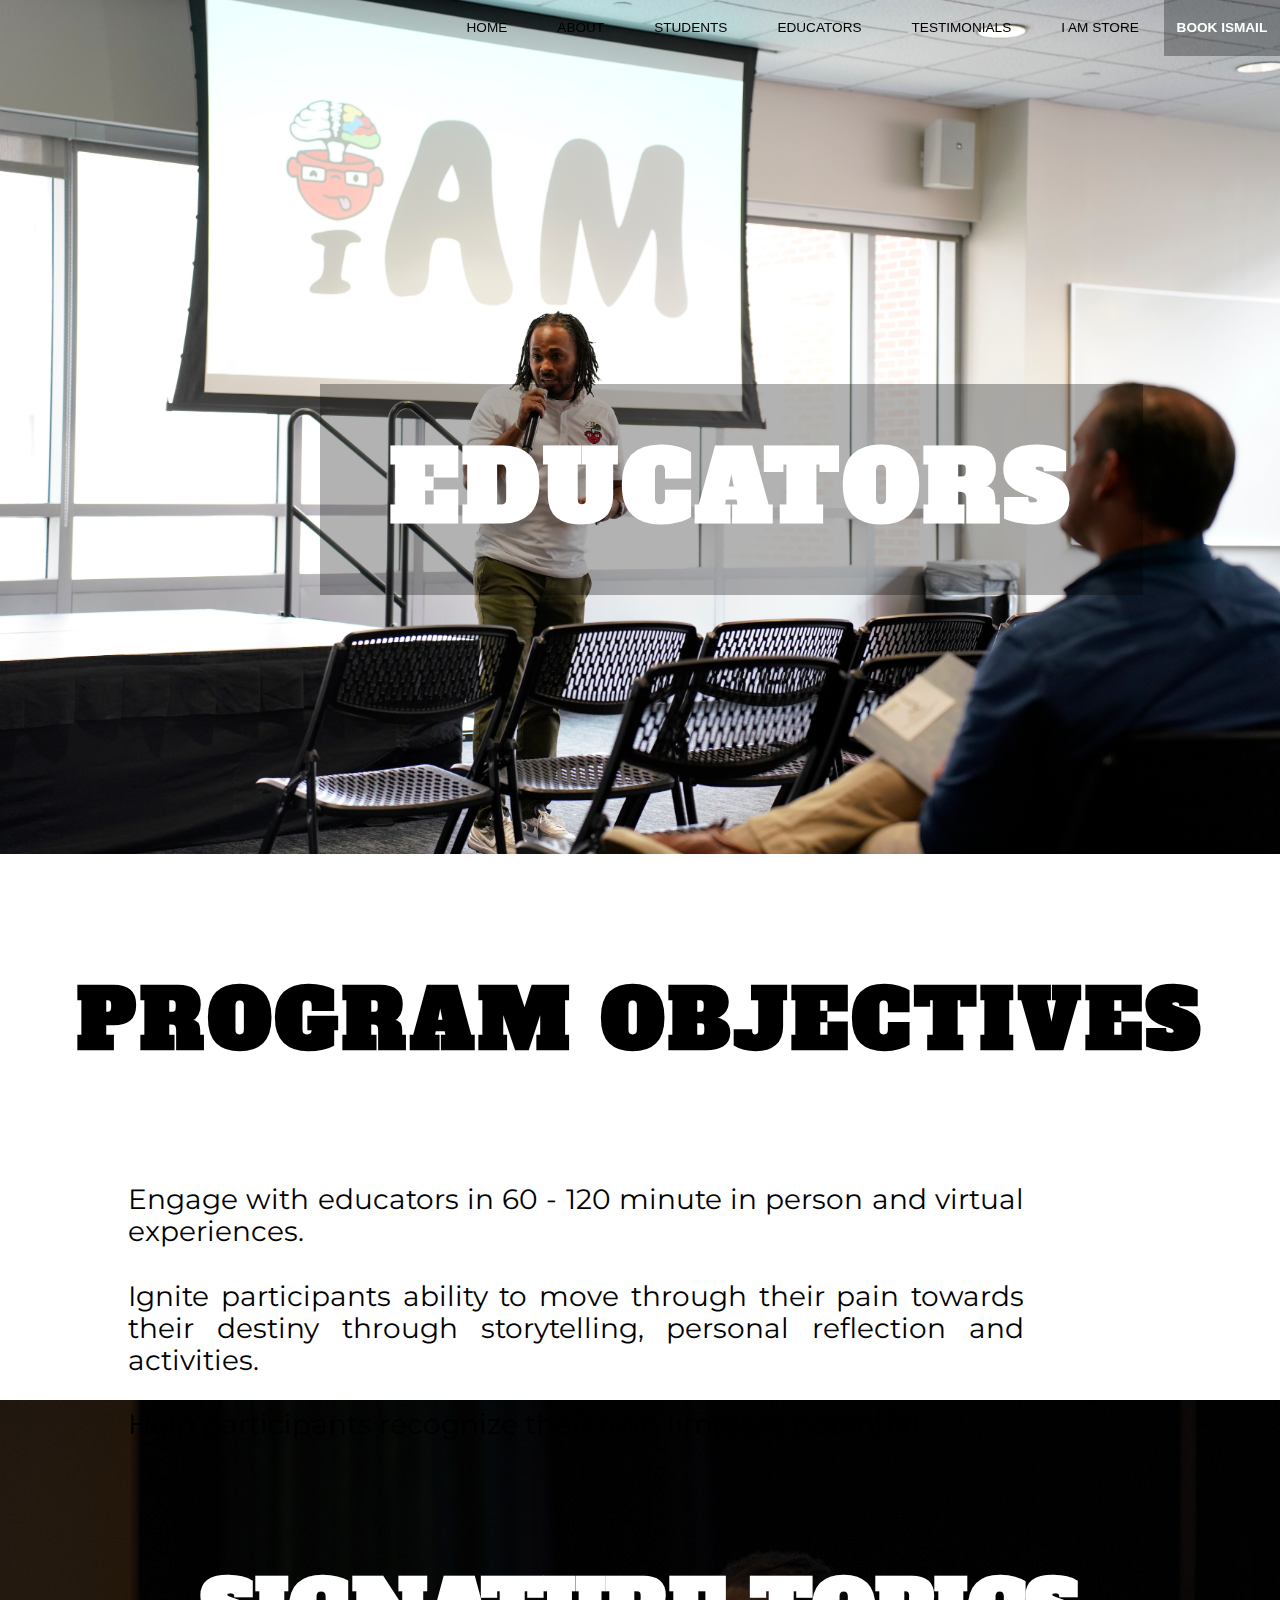
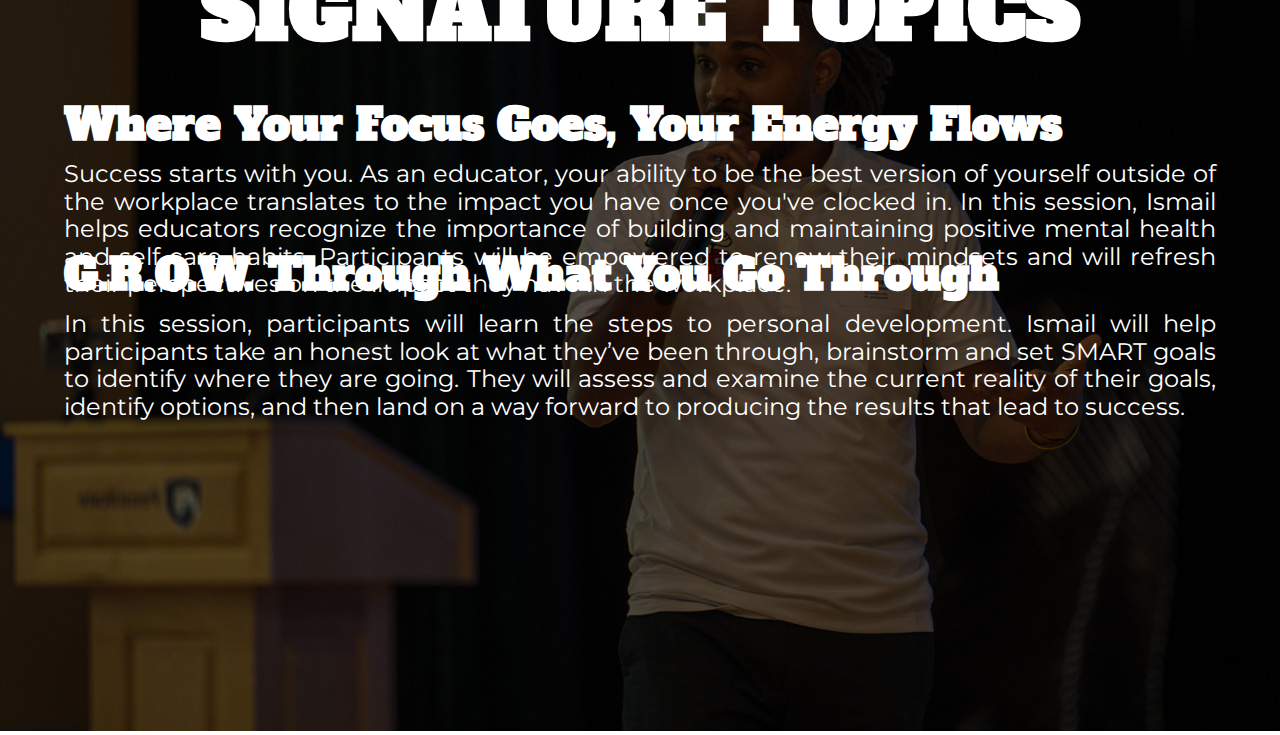
<file: educators.html>
<!DOCTYPE html>
<html lang="en">
	<head>
  	<meta charset="utf-8">
  	<meta name="description" content="Your description goes here">
  	<meta name="keywords" content="one, two, three">
		<meta name="viewport" content="width=device-width, initial-scale=1">
		
		<title>Ismail Amir</title>

		<!-- external CSS link -->
		<link rel="stylesheet" href="css/normalize.css">
		<link rel="stylesheet" href="css/main.css">
		<link rel="preconnect" href="https://fonts.gstatic.com" crossorigin>
		<link href="https://fonts.googleapis.com/css2?family=Alfa+Slab+One&display=swap" rel="stylesheet">
		<link rel="preconnect" href="https://fonts.googleapis.com">
		<link rel="preconnect" href="https://fonts.gstatic.com" crossorigin>
		<link href="https://fonts.googleapis.com/css2?family=Montserrat:ital,wght@0,100;0,200;0,300;1,100&display=swap" rel="stylesheet">
	</head>
	<body>
		<section id="header">
			<section class="sectionNav">
				<nav class="websiteNav">
					<a class="blackNav" href="index.html">HOME</a>
					<a class="blackNav" href="about.html">ABOUT</a>
					<a class="blackNav" href="students.html">STUDENTS</a>
					<a class="blackNav" href="educators.html">EDUCATORS</a>
					<a class="blackNav" href="testimonials.html">TESTIMONIALS</a>
					<a class="blackNav" href="https://iam-bedifferent.com/">I AM STORE</a>
					<a class="bookLink" href="book.html">BOOK ISMAIL</a>
				</nav>
			</section>
			<h1 class="studentHeader">EDUCATORS</h1>
			<img class="amirSpeaking" src="images/pic02.JPG" alt="amireducator"/>
		<section>
			<h2 class="studentProgram">PROGRAM OBJECTIVES</h2>
			<ul class="programObjectives">
				<li>Engage with educators in  60 - 120 minute in person and virtual experiences.
				</li>
				<br>
				<li>Ignite participants ability to move through their pain towards their destiny through storytelling, personal reflection and activities.
				</li>
				<br>
				<li>Help participants recognize their own limitless potential.</li>
			</ul>
		</section>
		<section class="topicsOne">
			<img class="readingClass" src="images/meet amir banner-1.jpg" alt="amirspeakingphoto"/>
				<h2 class="topicsHeader educatorsTopics">SIGNATURE TOPICS</h2>
						<h3 class="subheading firstSub educatorsSub">Where Your Focus Goes, Your Energy Flows</h3>
						<p class="paragraph paraOne educatorsParaOne">Success starts with you. As an educator, your ability to be the best version of yourself outside of the workplace translates to the impact you have once you've clocked in. In this session, Ismail helps educators recognize the importance of building and maintaining positive mental health and self-care habits. Participants will be empowered to renew their mindsets and will refresh their perspectives on the impact they have in the workplace. </p>
						<h3 class="subheading secondSub educatorsSecondSub">G.R.O.W. Through What You Go Through</h3>
						<p class="paragraph paraTwo educatorsParaTwo">In this session, participants will learn the steps to personal development. Ismail will help participants take an honest look at what they’ve been through, brainstorm and set SMART goals to identify where they are going. They will assess and examine the current reality of their goals, identify options, and then land on a way forward to producing the results that lead to success. </p>
		</section>
		<section>
			<video>

			</video>
		</section>
		<!-- <footer></footer> -->
		<script type="text/javascript" src="js/main.js"></script>
	</body>
</html>
</file>
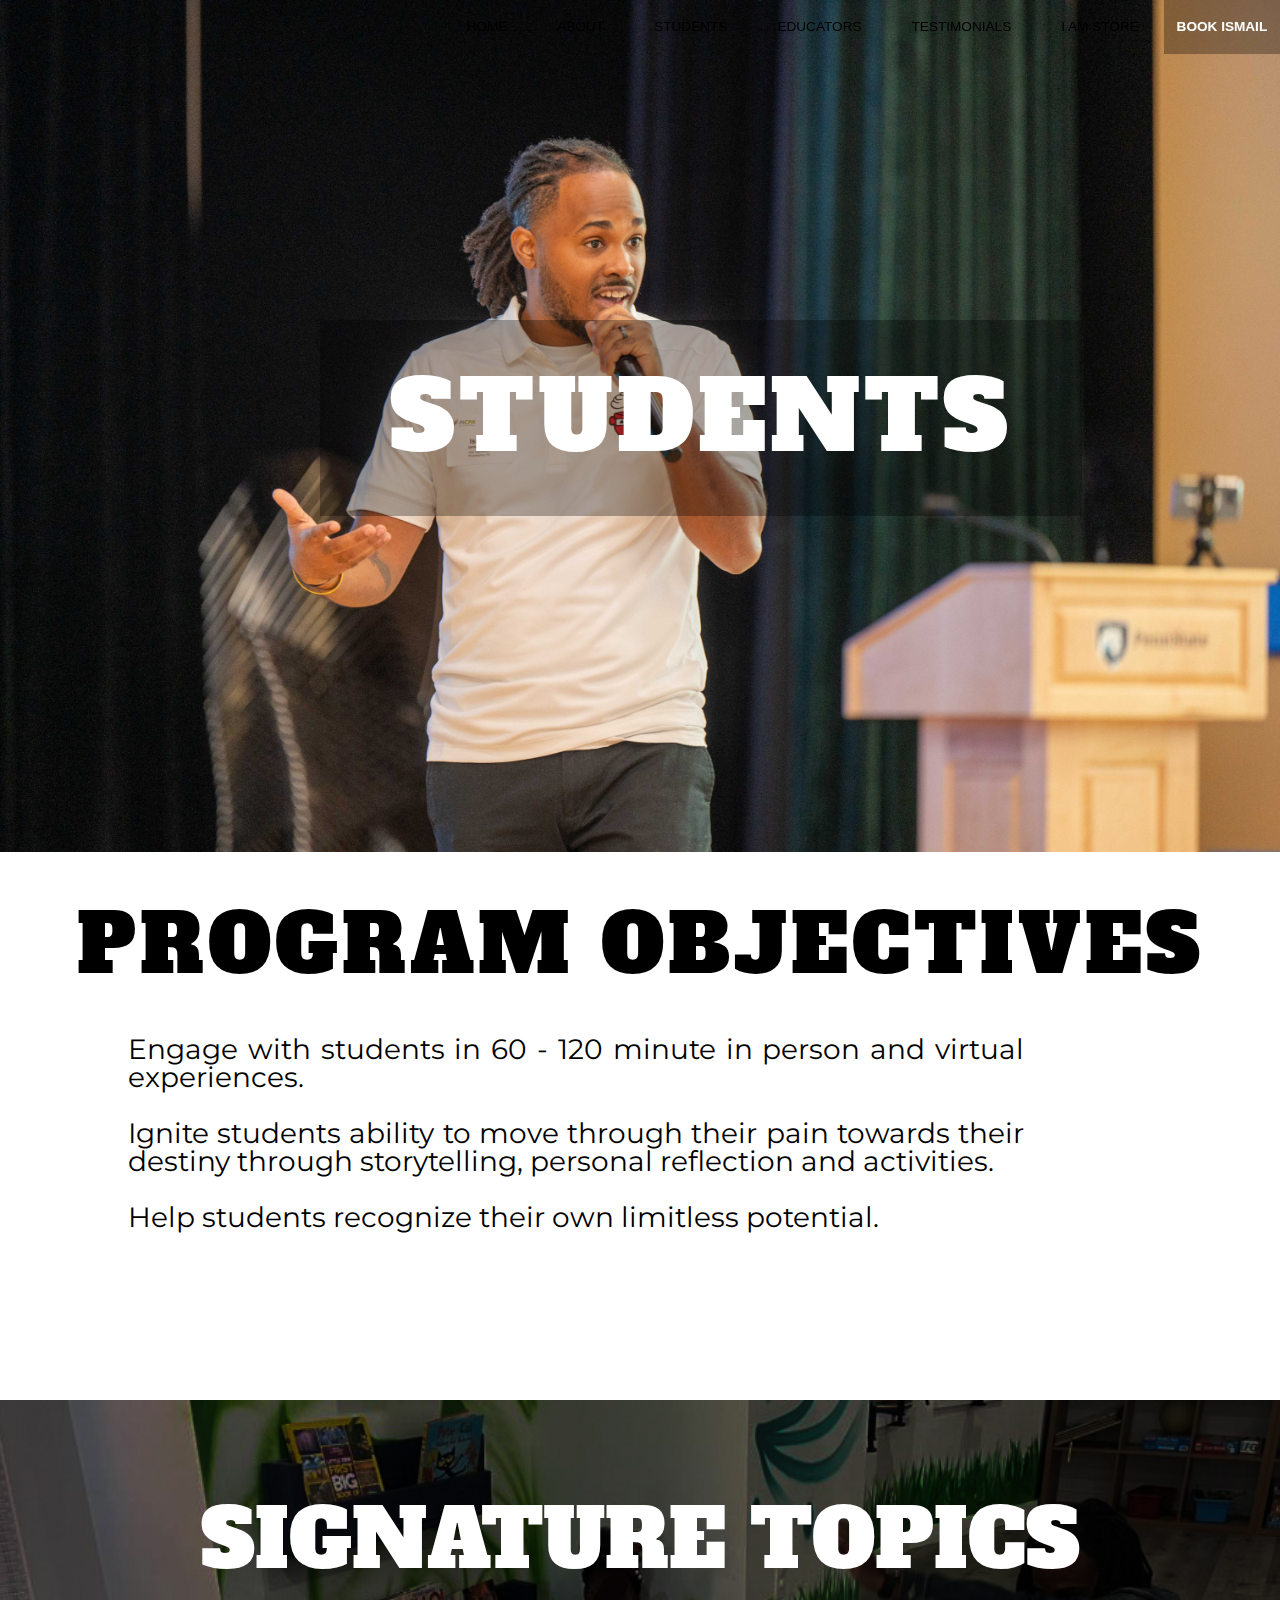
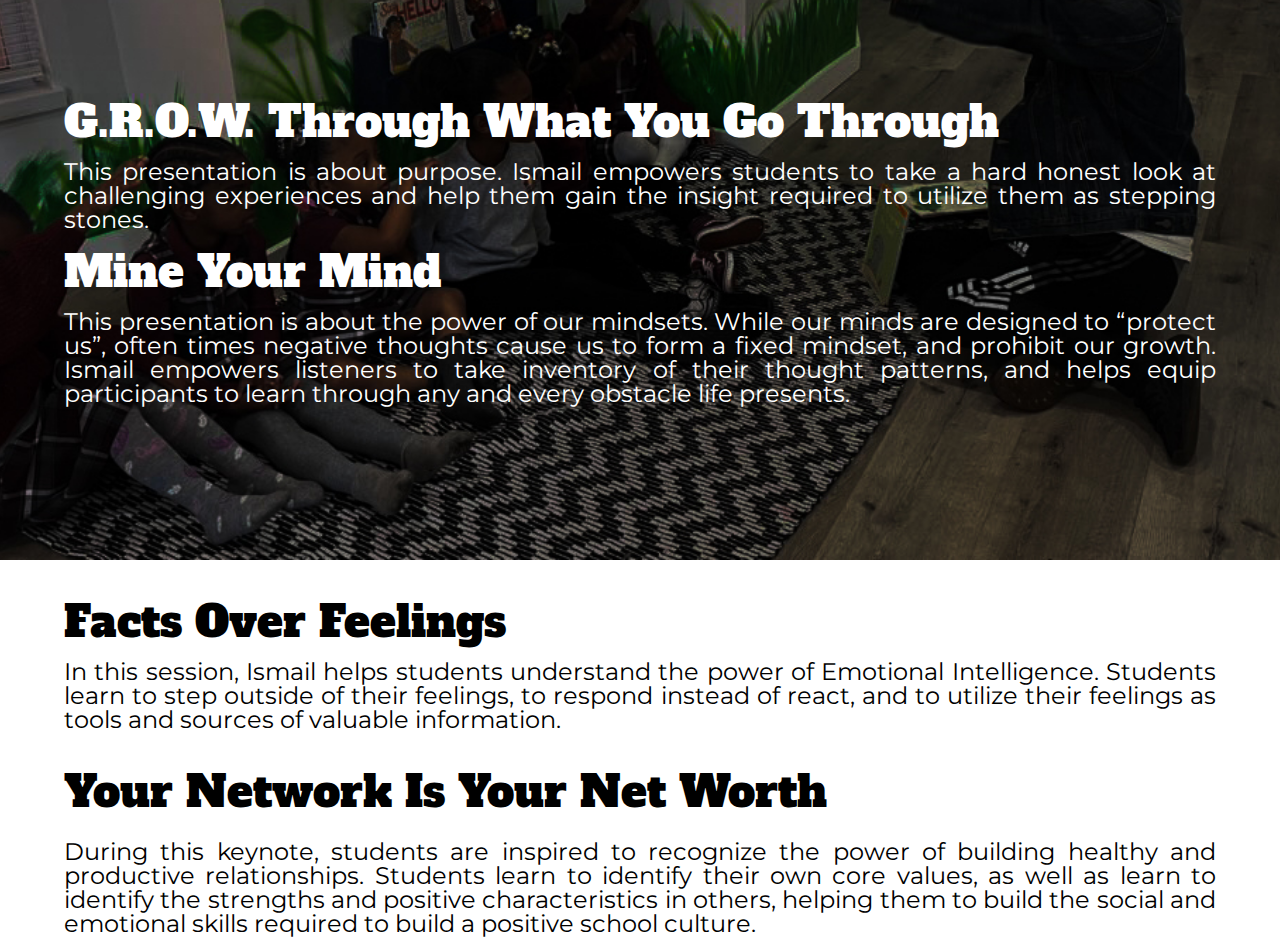
<file: students.html>
<!DOCTYPE html>
<html lang="en">
	<head>
  	<meta charset="utf-8">
  	<meta name="description" content="Your description goes here">
  	<meta name="keywords" content="one, two, three">
		<meta name="viewport" content="width=device-width, initial-scale=1">
		
		<title>Ismail Amir</title>

		<!-- external CSS link -->
		<link rel="stylesheet" href="css/normalize.css">
		<link rel="stylesheet" href="css/main.css">
		<link rel="stylesheet" href="css/reset.css">
		<link rel="preconnect" href="https://fonts.gstatic.com" crossorigin>
		<link href="https://fonts.googleapis.com/css2?family=Alfa+Slab+One&display=swap" rel="stylesheet">
		<link rel="preconnect" href="https://fonts.googleapis.com">
		<link rel="preconnect" href="https://fonts.gstatic.com" crossorigin>
		<link href="https://fonts.googleapis.com/css2?family=Montserrat:ital,wght@0,100;0,200;0,300;1,100&display=swap" rel="stylesheet">
	</head>
	<body>
		<section id="header">
			<section class="sectionNav">
				<nav class="websiteNav">
					<a class="blackNav" href="index.html">HOME</a>
					<a class="blackNav" href="about.html">ABOUT</a>
					<a class="blackNav" href="students.html">STUDENTS</a>
					<a class="blackNav" href="educators.html">EDUCATORS</a>
					<a class="blackNav" href="testimonials.html">TESTIMONIALS</a>
					<a class="blackNav" href="https://iam-bedifferent.com/">I AM STORE</a>
					<a class="bookLink" href="book.html">BOOK ISMAIL</a>
				</nav>
			</section>
			<section>
				<h1 class="studentHeader">STUDENTS</h1>
				<img class="amirSpeaking" src="images/talking photo-2.jpg" alt="amirspeaking"/>
			</section>	
		</section>
		
		<section>
			<h2 class="studentProgram">PROGRAM OBJECTIVES</h2>
			<ul class="programObjectives">
				<li>Engage with students in  60 - 120 minute in person and virtual experiences.</li>
				<br>
				<li>Ignite students ability to move through their pain towards their destiny through storytelling, personal reflection and activities.</li>
				<br>
				<li>Help students recognize their own limitless potential.</li>
			</ul>
		</section>	
		<section class="topicsOne">
			<!-- <img class="readingClass" src="images/reading to class-2.JPG" alt="amirreading"/> -->
			<h2 class="topicsHeader">SIGNATURE TOPICS</h2>
				<h3 class="subheading firstSub">G.R.O.W. Through What You Go Through </h3>
				<p class="paragraph paraOne">This presentation is about purpose. Ismail empowers students to take a hard honest look at challenging experiences and help them gain the insight required to utilize them as stepping stones. </p>
				<h3 class="subheading secondSub">Mine Your Mind </h3>
				<p class="paragraph paraTwo">This presentation is about the power of our mindsets. While our minds are designed to “protect us”, often times negative thoughts cause us to form a fixed mindset, and prohibit our growth. Ismail empowers listeners to take inventory of their thought patterns, and helps equip participants to learn through any and every obstacle life presents.</p>
			<h3 class="subheading thirdSub">Facts Over Feelings</h3>
			<p class="paragraph paraThree">In this session, Ismail helps students understand the power of Emotional Intelligence. Students learn to step outside of their feelings, to respond instead of react, and to utilize their feelings as tools and sources of valuable information.</p>
			<h3 class="subheading fourthSub">Your Network Is Your Net Worth</h3>
			<p class="paragraph paraFour">During this keynote, students are inspired to recognize the power of building healthy and productive relationships. Students learn to identify their own core values, as well as learn to identify the strengths and positive characteristics in others, helping them to build the social and emotional skills required to build a positive school culture.</p>
		</section>
		
		<!-- <section>
			<video></video>
		</section> -->
		
				

		</section>
		<!-- <footer></footer> -->
		<script type="text/javascript" src="js/main.js"></script>
	</body>
</html>
</file>
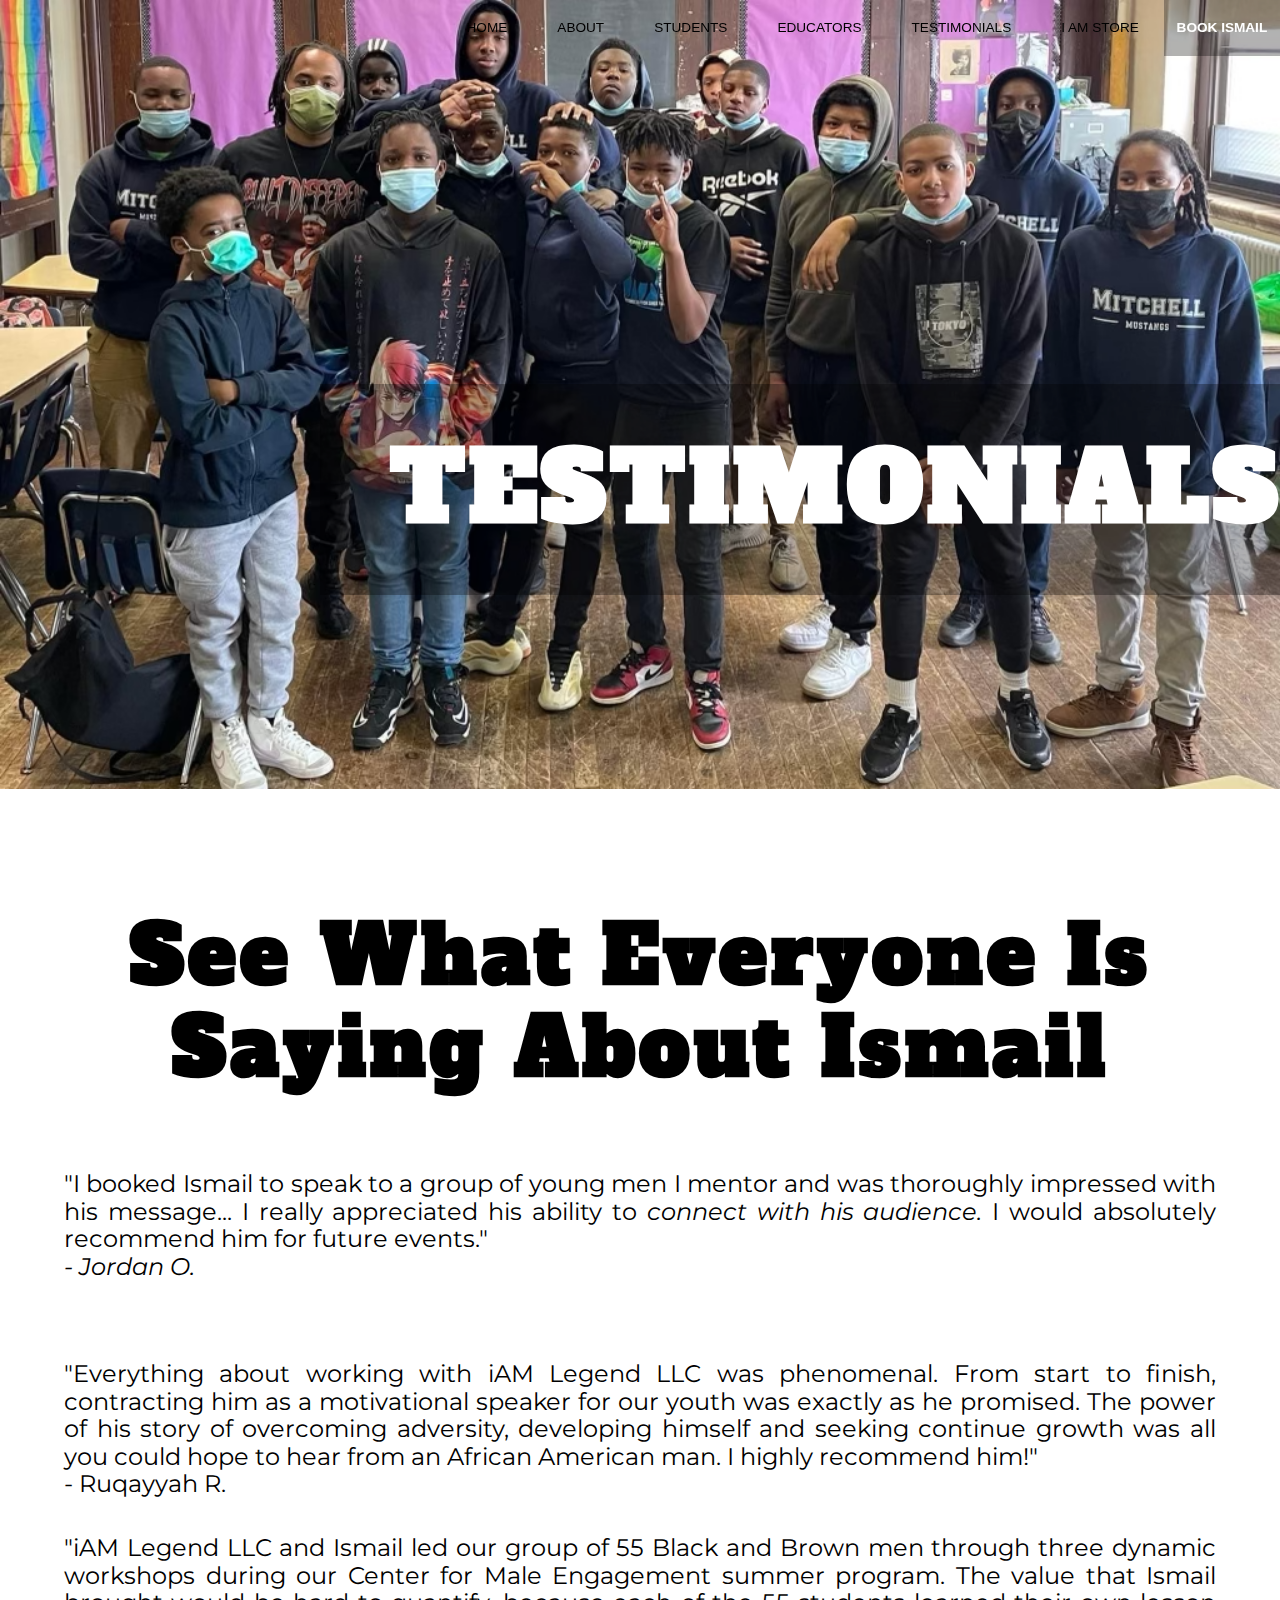
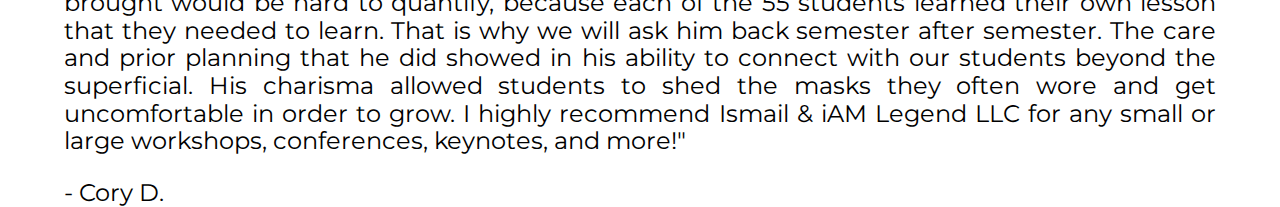
<file: testimonials.html>
<!DOCTYPE html>
<html lang="en">
	<head>
  	<meta charset="utf-8">
  	<meta name="description" content="Your description goes here">
  	<meta name="keywords" content="one, two, three">
		<meta name="viewport" content="width=device-width, initial-scale=1">
		
		<title>Ismail Amir</title>

		<!-- external CSS link -->
		<link rel="stylesheet" href="css/normalize.css">
		<link rel="stylesheet" href="css/main.css">
		<link rel="preconnect" href="https://fonts.gstatic.com" crossorigin>
		<link href="https://fonts.googleapis.com/css2?family=Alfa+Slab+One&display=swap" rel="stylesheet">
		<link rel="preconnect" href="https://fonts.googleapis.com">
		<link rel="preconnect" href="https://fonts.gstatic.com" crossorigin>
		<link href="https://fonts.googleapis.com/css2?family=Montserrat:ital,wght@0,100;0,200;0,300;1,100&display=swap" rel="stylesheet">
	</head>
	<body>
		<section id="header">
			<section class="sectionNav">
				<nav class="websiteNav">
					<a class="blackNav" href="index.html">HOME</a>
					<a class="blackNav" href="about.html">ABOUT</a>
					<a class="blackNav" href="students.html">STUDENTS</a>
					<a class="blackNav" href="educators.html">EDUCATORS</a>
					<a class="blackNav" href="testimonials.html">TESTIMONIALS</a>
					<a class="blackNav" href="https://iam-bedifferent.com/">I AM STORE</a>
					<a class="bookLink" href="book.html">BOOK ISMAIL</a>
				</nav>
			</section>
		</section>
			<h1 class="studentHeader testimonialsHeader">TESTIMONIALS</h1>
			<img class="amirSpeaking" src="images/amirwithstudents.png" alt="testimonialsbanner"/>
			<h2 class="studentProgram">See What Everyone Is Saying About Ismail</h2>
		<section>
			<p class="paragraph paraTestOne">"I booked Ismail to speak to a group of young men I mentor and was thoroughly impressed with his message... I really appreciated his ability to <em>connect with his audience.</em> I would absolutely recommend him for future events."
			<br>
			<em>- Jordan O.</em>
			</p>
		</section>
		<section>
			<p class="paragraph paraTestTwo"> "Everything about working with iAM Legend LLC was phenomenal. From start to finish, contracting him as a motivational speaker for our youth was exactly as he promised. The power of his story of overcoming adversity, developing himself and seeking continue growth was all you could hope to hear from an African American man. I highly recommend him!"
			<br>
			- Ruqayyah R.
			</p>
		</section>
		<section class="paragraph paraTestThree">
			<p>"iAM Legend LLC and Ismail led our group of 55 Black and Brown men through three dynamic workshops during our Center for Male Engagement summer program. The value that Ismail brought would be hard to quantify, because each of the 55 students learned their own lesson that they needed to learn. That is why we will ask him back semester after semester. The care and prior planning that he did showed in his ability to connect with our students beyond the superficial. His charisma allowed students to shed the masks they often wore and get uncomfortable in order to grow. I highly recommend Ismail & iAM Legend LLC for any small or large workshops, conferences, keynotes, and more!"</p>
			<span>- Cory D.</span>
		</section>
		<script type="text/javascript" src="js/main.js"></script>
		<!-- <footer></footer> -->
	</body>
</html>
</file>
<file: css/main.css>
/* Box Model Hack */
* {
  box-sizing: border-box;
}

/* Clear fix hack */
.clearfix:after {
     content: ".";
     display: block;
     clear: both;
     visibility: hidden;
     line-height: 0;
     height: 0;
}

.clear {
	clear: both;
}

/******************************************
/* BASE STYLES
/*******************************************/


.headerImage{
  position: relative;
  height: 750px;
  width: 100%;
  top: 0;
  left: 0;
  z-index: 1;
}

.sectionNav {
 position: fixed;
 transition: background-color 0.4s ease-in-out;
 height: 55px;
 z-index: 18;

}
.sectionNav.scrolled {
  background-color: white; 
  opacity: 0.98;
}

.websiteNav {
  display: flex;
  width: 100vw;

  left: 50vw;
  flex-direction: row;
  justify-content: flex-end;
  list-style: none;
  z-index: 14;

  top: 25px;
  transition: all 0.3s ease-in-out;
}

.websiteNav .blackNav { 
  color: black;
  text-decoration: none;
  font-family: 'BenchNine', sans-serif;
  font-size: .85rem;
  font-weight: light;
  padding: 0 25px;
  margin-top: 20px;

  transition: color
}

.sectionNav.scrolled .blackNav { 
   color: black;
}

.hamburger {
  display:none;
}

.backVideo {
  position: absolute;
  top: 0;
  

}

.backVideo{
  width: 100%;
  height: auto;
}

.bookLink {
  background-color: rgba(0, 0, 0, .30);
  color: white;
  font-weight: bold;
  padding: 20px 1vw;
  margin-bottom: 25px;
  font-family: 'BenchNine', sans-serif;
  text-decoration: none;
  font-size: .85rem;
 
}

.bookLink.scrolled { 
  background-color: black;
}
.bannerTitle {
  font-family: 'Alfa Slab One', cursive; 
  font-size: 5rem;
  position: absolute;
  color: white;
  top: 100px;
  left: 15vw;
  z-index: 2;
  width: 70%;
  text-align: center;
  display: flex;
  justify-content: center;
  
  
}


.bannerTitle.gymAmir{ 
font-size: 7rem;
top: 250px;
background-color: rgba(0, 0, 0, 0.30);
padding: 50px 40px 50px 40px;
letter-spacing: .25rem;
}
.bannerTitle h1 {
  background-color: rgba(0, 0, 0, 0.30);
  padding: 2.5rem 2.5rem 7rem 2.5rem;
  letter-spacing: .25rem;
}

.bannerTitle.meetAmir {
  position: absolute;
  top: 27px;
  left: 2vw;
  width: 30%;
  font-size: 8rem;
  display: flex;
  justify-content: center;
  background-color: rgba(0, 0, 0, 0.30);
  padding: 10px 10px;
  letter-spacing: .25rem;
  margin: 0;
}

.container { 
  display: flex;
  justify-content: flex-start;
  display: inline-block;
  margin-right: 0;
  width: 50%;
}

.legendHeader { 
  text-align: center;
  margin: 60px 0;
  font-family: 'Alfa Slab One', cursive; 
  font-size: 3rem;
}
.bookParagraph { 
  width: 90%;
  margin-left: 4vw;
  display: inline-block;
  
  font-family: 'Montserrat', sans-serif;
  font-size: 1.25rem;
  text-align: justify;
}
form { 
  width: 50%;
  display: flex;
  flex-direction: column;
  margin-left: 4vw;
}

.formSection{ 
  width: 70%;
  margin-right: 10vw;
  
}

form input, form textarea { 
  border: 2px gray solid;
  margin: 10px 0;
  padding: 20px;
  font-family: 'Montserrat', sans-serif;
  
}

#name, #title, #organization, #email, #phone, #budget, #message {
  font-family: 'Montserrat', sans-serif;
  font-size: 1rem;
}

form button {
  padding: 15px;
  background: black; 
  color: white;
  font-family: 'Montserrat', sans-serif;
  width: 80%;
  margin: 20px auto 0;

}
.aboutHeader { 
  font-family: 'Alfa Slab One', cursive;
  font-size: 4.5rem;
  text-align: center;
  padding-left: 50px;
}

.aboutParaOne {
  font-family: 'Montserrat', sans-serif;
  font-size: 1.75rem;
  padding: 0 50px;
  text-align: justify;
}

.lastWord {
 position: absolute;
 background-color: rgb(40, 117, 159);
 font-family: 'BenchNine', sans-serif;
 color: white;
 top: 350px;
 left: 16vw;
 z-index: 5;
 font-size: 4rem;
 padding: .5vh .5vw;
}
.bannerSubTitle{ 
  position: absolute;
  color: white;
  font-family: 'Montserrat', sans-serif;
  font-size: 1.25rem;
  z-index: 6;
  top: 220px;
  text-align: center;
  line-height: 1.25rem;


}

.thirdSection {
  position: absolute;
  top: 1550px;

}
.secondBanner {
  width: 100vw;
  height: 760px;
  z-index: 6;

}

.amirPortrait {
  position: absolute;
  width: 425px;
  z-index: 10;
  top: 153px;
  left: 17.25vw;

}

.secondSectionTitle {
  position: absolute;
  font-family: 'Alfa Slab One', cursive;
  font-size: 6rem;
  top: 102px;
  left: 46vw;
  z-index: 8;
  color: white;
  letter-spacing: 0.2rem;
}

.hisMission {
  display: flex;
  justify-content: space-between;
}
.talkingPhoto{ 
  width: 50%;

}
.missionSubtitle { 
  font-family: 'Alfa Slab One', cursive;
  color: white;
  background-color: black;
  padding: 0 5px;
}

.leftText { 
  margin-top: 300px;
}
.inspiringStory { 
  font-family: 'Alfa Slab One', cursive;
  color: white;
  background-color: black;
  font-size: 5rem;
  text-align: center;
  margin: 0;
  padding: 25px 0;
}

.fontPara { 
  font-family: 'Montserrat', sans-serif;
  font-size: 1.75rem;
  padding-left: 2vw;
  text-align: justify;

}
.studentPhotos { 
  position: relative;
  left: 15%;
  width: 75%;

}
.storyContent { 
  display: flex;
  justify-content: space-between;
}

.aboutFooter { 
  top: 4700px;
}
.missionHeader { 
  font-family: 'Alfa Slab One', cursive;
  font-size: 3.5rem;
  margin: 0;
}
.aboutIsmail {
  position: absolute;
  font-family: 'Montserrat', sans-serif;
  font-size: 1.75rem;
  color: white;
  top: 320px;
  left: 46vw;
  z-index: 9;
  padding-top: 3vh;
  width: 40vw;
}

.highLight { 
  color:rgb(40, 117, 159);
}




ul {
  margin: 0;
  padding: 0;
  list-style: none;

}

.carousel {
  position: absolute;
  overflow: hidden;
  background-color: white;
  top: 735px;
  z-index: 2;
}

.carouselSlider {
  position: relative;
  display: flex;
  align-items: center;
  width: 100vw;
  height: 100px;
  padding: 50px 0;
}

.carouselList {
  position: absolute;
  width: 100%;
  top: 50%;
  left: 0;
  transform: translateY(-50%);
  display: flex;  
  align-items: center;
  justify-content: space-around;
}

.carouselItem{
  display: flex;
  align-items: center;
  justify-content: center;
  width: 100px;
  height: 100px;
  cursor: pointer;
}

.carouselItem img {
  width: 100%;
}

.carouselItem .appleLogo {
  width: 150px;
  height: auto;
}

.carouselItem .microsoftLogo {
  width: 90px;
  height: auto;
}
.carouselItem .westChester {
  width: 150px;
  height: auto;
  padding-left: 50px;
}

.carouselItem .cityofPhila {
  width: 220px;
  height: auto;
  padding-left: 50px;
}

.carouselItem .cheyneyLogo {
  width: 120px;
  height: auto;
  padding-left: 50px;
}

.carouselItem .communityCollegeOfPhila {
  width: 200px;
  height: auto;
  padding-left: 50px;
}

.carouselItem:hover {
  transform: scale(1.1);

}

.thirdSectionTitle {
  font-family: 'Alfa Slab One', cursive;
  font-size: 5rem;
  color: black;
  width: 100vw;
  text-align: center;
  margin: 75px 0 45px 0;
}

iframe {
  position: absolute;
  left: 17vw;
  
}

.fourthSection {
  position: relative;
  top: 1900px;
  width: 100vw;
}

.fourthSectionTitle {
  text-align: center;
  font-family: 'BenchNine', sans-serif;
  font-size: 6rem;
  margin: 65px 0 0 0;
  font-weight: bold;
  z-index: 10;
}
.fourthSection > p { 
  position: absolute;
  font-family: 'BenchNine', sans-serif;
  font-size: 2rem;
  width: 65vw;
  left: 17vw;
  text-align: center;
  margin: 30px 0;
}
.fourthSection > a {
  position: relative;
  background-color: rgb(40, 117, 159);
  color: white;
  font-family: 'BenchNine', sans-serif;
  font-size: 1.5rem;
  padding: 20px 10vw;
  text-decoration: none;
  top: 304px;
  margin-top: 20px;
  z-index: 11;
  
}

.fourthSection > img { 
  position: relative;
  width: 35vw;
  height: 50px;
  left: 38vw;
  z-index: 9;
}
.fifthSection {
  position: absolute;
  top: 2530px;
  width: 100%;
  height: 700px;
}
.fifthSection img { 
  width: 100%;
  margin-bottom: 50px;
  z-index: 9;
  position: absolute;

  
  
}

.fifthSection ul {
  position: absolute;
  z-index: 10;
  top: 350px;
  color: white;
  font-size: 4rem;
  text-align: center;
  background-color: rgba(0, 0, 0, 0.30);
  width: 90%;
  left: 5%;
  padding: 30px 10px;
  font-family: 'Alfa Slab One', cursive;
  line-height: 5rem;
}
.fifthSectionTitle { 
  position: absolute;
  top: 100px;
  width: 100%;
  color: white;
  font-family: 'Alfa Slab One', cursive;
  font-size: 7rem;
  z-index: 10;
  margin: 0;
  text-align: center;
  letter-spacing: 0.2rem;
}
.fifthSectionSubtitle {
  position: absolute;
  color: white;
  font-family: 'Montserrat', sans-serif;
  z-index: 10;
  font-size: 1.5rem;
  top: 220px;
  left: 20vw;
  margin: 0;
}

.secondSection{
  background-image: url(../images/meet\ amir\ banner-1.jpg);
  background-size: cover;
  background-position: center;
  width: 100%;
  height: 720px;
  position: absolute;
  top: 800px;
}
.serviceFirst, .serviceSecond, .serviceThird, .serviceFourth {
  position: absolute;
  z-index: 11;
  font-family: 'BenchNine', sans-serif;
  color: white;
  margin: 0;
  
}
.serviceFirst {
  font-size: 3rem;
  
}

.serviceSecond { 
  font-size: 4rem;
  
  
}
.serviceThird { 
  font-size: 7rem;
  
  
  width: auto;
}
.serviceFourth {
  font-size: 5rem;
  top: 770px;
  width: auto;
  color:rgb(40, 117, 159);
}


/* ABOUT */
.familyPortraits {
  display: flex;
  width: 100vw;

}

.smallPortrait { 
  width: 25%;
  object-fit: contain;
}
.fitScreen {
  object-fit: fill;
}

.videoBottom { 
  position: absolute;
  top: 2000px;
}
/******************************************
/* LAYOUT
/*******************************************/
#header {
  position: relative;
  top: 0;
  left: 0;
  
}

footer { 
  height: 150px;
  width: 100%;
  position: absolute;
  top: 1900px;
  z-index: 19;
  background-color: black;
}

.bookLinkFooter { 
  position: absolute;
  padding: 20px 10vw;
  text-decoration: none;
  color: white;
  font-size: 2rem;
  left: 30vw;
  margin-top: 70px;
}

.bottomNav {
  position: absolute;
  display: flex;
  width: 50vw;
    top: 285px;
    left: 22.5vw;
    flex-direction: row;
    justify-content: space-around;
    list-style: none;
    
    /* z-index: 2; */
}

.studentHeader{
  position: absolute;
  background-color: rgba(0, 0, 0, 0.30);
  padding: 50px 70px 50px 70px;
  letter-spacing: .25rem;
  color: white;
  font-family: 'Alfa Slab One', cursive;
  z-index: 1;
  font-size: 6rem;
  top: 320px;
  left: 25vw;

}

.studentProgram { 
  letter-spacing: .25rem;
  color: black;
  font-family: 'Alfa Slab One', cursive;
  font-size: 5rem;
  text-align: center;
  padding-top: 50px;
}
.amirSpeaking{ 
  width: 100%;
}

.programObjectives{
  position: absolute;
    font-family: 'Montserrat', sans-serif;
    color: black;
    /* background-color: rgba(0, 0, 0, 0.30); */
    font-size: 1.75rem;
    z-index: 3;
    width: 70%;
    left: 10%;
    text-align: justify;
    padding-top: 50px;

}

.topicsOne {
  background-image: url("../images/reading\ to\ class-2.JPG");
  background-repeat: no-repeat;
  background-size: cover;
  background-position: center;
  position: absolute;
  width: 100%;
  height: 760px;
  top: 1400px;
  z-index: 1;
}

/* .readingClass {
  position: absolute;
    z-index: 2;
    width: 100vw;
    top: 1500px;

} */

.topicsHeader { 
  position: absolute;
  text-align: center;
  top: 100px;
  z-index: 4; 
  color: white;
  width: 100vw;
  font-family: 'Alfa Slab One', cursive; 
  font-size: 5rem;
}

.subheading { 
  position: absolute;
  font-family: 'Alfa Slab One', cursive;
  font-size: 2.7rem;
  color: white;
  z-index: 4;
  width: 100vw;
  margin: 0 5vw;
}
.firstSub { 
  top: 300px;
}

.paragraph { 
  position: absolute;
  font-family: 'Montserrat', sans-serif;
  font-size: 1rem;
  z-index: 4; 
  color: white;
  font-size: 1.5rem;
  text-align: justify;
  margin: 10px 5vw;
}

.paraOne { 
  top: 350px;
}

.secondSub {
  top: 450px; 
}

.paraTwo { 
  top: 500px;
}

.topicsTwo { 
  position: absolute;
  top: 2200px;
  z-index: 5;
  width: 100vw;
}

.thirdSub, .fourthSub { 
  color: black;
  
}

.thirdSub { 
  top: 800px;
}


.paraThree, .paraFour { 
  color: black; 
  top: 850px;
}

.fourthSub { 
  position: absolute;
  z-index: 6;
  top: 970px;
}
.paraFour { 
  top: 1030px;
}

.paraTestOne {
  color: black;

}

.paraTestTwo { 
  position: absolute;
  top: 1350px;
  color: black;
}

.paraTestThree { 
  position: absolute;
  color: black;
  top: 1500px;
}

.bannerTitle.meetAmir {
  font-size: 6.5rem;
  display: flex;
  justify-content: center;
  background-color: rgba(0, 0, 0, 0.30);
  padding: 10px 90px;
  letter-spacing: .25rem;
  margin: 0;
}

.websiteNav--open {
  transform: translate(0) !important;
}
.hamburger--open .bar:nth-child(1) {
  transform: translateY(7px) rotate(45deg)
}

.hamburger--open .bar:nth-child(2) {
  opacity: 0;

}
.hamburger--open .bar:nth-child(3) {
  transform: translateY(-7px) rotate(-45deg);

}
@media screen and (min-width: 576px) {
  .hiddenMobileSection {
    display: none;
  }
}
@media screen and (max-width: 576px) {
  .videoBottom {
    position: absolute;
    width:fit-content;
    height: auto;
    top: 1900px;
    padding: 0;
  }

  .sectionNav {
    position: fixed;
    top: 0px;
    left: 0;
    width: 100%;
    padding: 5px 0 25px;
    
  }

  .websiteNav {
    flex-direction: column;
    align-items: center;
    row-gap: 10px;
    transform: translateX(-100%);
    background: white;
  }

  .hamburger { 
    display: block;
    cursor: pointer;
    

  }

  .bar {
    height: 2px;
    width: 27px;
    background-color: white;
    margin: 5px 0; 
    
  }
  .bannerTitle {
    font-size: 1.5rem;
    top: 30px;
  }
  .bannerTitle h1 {
    padding: 1rem 2.25rem 3.5rem 2.25rem;
    
  }

  .bannerSubTitle { 
    top: 70px;
    font-size: .6rem;
    line-height: .7rem;
  }
  
  .hiddenMobileSection {
    position: absolute;
    display: flex;
    flex-direction: row;
    top: 300px;
    justify-content: space-between;
    flex-wrap: wrap;
    height: 300px;

  }

  .hiddenMobileSection img {
    width: 25%;
   
  }


  .carousel { 
    top: 235px;
    display: none;
  }

  .carouselSlider { 
    display: none;
  }
  .mobileOnly h2{ 
    position: absolute;
    top: 200px;
    font-family: 'Alfa Slab One', cursive;
    text-align: center;
    width: 100%;
    padding-top: 10px;
    
  }
  
  .secondSection {
    top: 550px;
  }
  .secondSectionTitle{
    font-size: 4.5rem;
    width: 100vw;
    left: 0;
    text-align: center;
  }
  .amirPortrait {
    width: 100vw;
    left: 0;
    right: 5vw;
    top: 240px;
  }

  .aboutIsmail { 
    color: black;
    top: 730px;
    left: 0;
    width: 90vw;
    text-align: center;
    font-size: 1.5rem;
  }
  .thirdSection { 
    top: 1700px; 
  }
  .thirdSectionTitle {
    font-size: 2rem;
    margin: 0;
  }
  .bannerTitle.meetAmir {
    font-size: 1.5rem;
    padding: 0;

  }
  .headerImage {
    height: auto;
  }
  .aboutHeader {
    font-size: 3.5rem;
    padding-left: 0;
  }
  .aboutParaOne {
    font-size: 1.5rem;
  }
  .missionHeader {
    font-size: 2.5rem;
    width: 100vw;
    text-align: center;
  }
  .leftText { 
    width: 100%;
    margin-top: 50px;
  }
  .missionSubtitle {
    margin: 35vw;
    text-align: center;
    padding: 0;
  }
  .inspiringStory {
    font-size: 4.5rem; 
  }
  .storyContent img {
    width: 100vw;
    height: 100%;
  } 
  .smallPortrait {
    width: 50%;
    object-fit: contain;
}
.familyPortraits {
  display: flex;
  flex-wrap: wrap;
  width: 100vw;
}
.hisMission {
  display: flex;
  justify-content: space-between;
  width: 100vw;
  flex-wrap: wrap;
}
.talkingPhoto {
  width: 100%;
}

.storyContent {
  display: flex;
  justify-content: space-between;
  flex-wrap: wrap;
}
.amirSpeaking {
  width: 100vw;
}

.studentHeader {
  position: absolute;
  background-color: rgba(0, 0, 0, 0.30);
  padding: 30px 20px 25px 40px;
  letter-spacing: .25rem;
  color: white;
  font-family: 'Alfa Slab One', cursive;
  z-index: 1;
  font-size: 2rem;
  top: 80px;
  left: 0;
 
}

.studentProgram {
  letter-spacing: .25rem;
  color: black;
  font-family: 'Alfa Slab One', cursive;
  font-size: 2rem;
  text-align: center;
  

}
.programObjectives {
  position: absolute;
  font-family: 'Montserrat', sans-serif;
  color: black;
  font-size: 1rem;
  z-index: 3;
  width: 100%;
  left: 0%;
  text-align: center;
}

.readingClass {
  position: absolute;
  z-index: 2;
  width: 100vw;
  top: 600px;
}

.topicsHeader {
  position: absolute;
  text-align: center;
  top: 625px;
  z-index: 4;
  color: white;
  width: 100vw;
  font-family: 'Alfa Slab One', cursive;
  font-size: 2.5rem;
}
.firstSub {
  top: 850px;
}
.subheading {
  position: absolute;
  font-family: 'Alfa Slab One', cursive;
  font-size: 2rem;
  color: black;
  z-index: 4;
  width: 100vw;
  text-align: center;
  margin: 0;
}
.paragraph {
  position: absolute;
  font-family: 'Montserrat', sans-serif;
  font-size: 1rem;
  z-index: 4;
  color: black;
  font-size: 1rem;
  text-align: justify;
  margin: 10px 5vw;
}
.paraOne {
  top: 940px;
}
.secondSub {
  top: 1100px;
}
.paraTwo {
  top: 1150px;
}
.thirdSub {
  top: 1400px;
}

.paraThree {
  color: black;
  top: 1450px;
}

.paraFour {
  top: 1700px;
  padding-bottom: 50px;
}
.fourthSub {
  position: absolute;
  z-index: 6;
  top: 1620px;
  
}
.educatorsTopics {
  top: 650px;
}
.educatorsSub {
  top: 890px;
}
.educatorsParaOne{
  top: 1000px;
}
.educatorsSecondSub {
  top: 1250px;
}
.educatorsParaTwo {
  top: 1350px;
  padding-bottom: 50px;
}

.paraTestTwo {
  position: absolute;
  top: 590px;
  color: black;
}
.paraTestThree {
  position: absolute;
  color: black;
  top: 790px;
}
.testimonialsHeader {
font-size: 2rem;
}
.paraTestOne, .paraTestTwo, .paraTestThree {
  text-align: left;
}

.bannerTitle.gymAmir {
  font-size: 3rem;
  top: 50px;
  background-color: rgba(0, 0, 0, 0.30);
  padding: 25px 20px 25px 20px;
  letter-spacing: .25rem;
}

.legendHeader {
  text-align: center;
  margin: 60px 0;
  font-family: 'Alfa Slab One', cursive;
  font-size: 2rem;
}

.bookParagraph {
  width: 90%;
  margin-left: 4vw;
  display: inline-block;
  font-family: 'Montserrat', sans-serif;
  font-size: 1.25rem;
  text-align: left;
}


}
.mobileOnly h2 { 
  position: absolute;
  top: 200px;
  font-family: 'Alfa Slab One', cursive;
  text-align: center;
  width: 100%;
  padding-top: 10px;
  visibility: collapse;
}

.pastClients {
  position: absolute;
  top: 275px;
  display: flex;
  flex-wrap: wrap;
  justify-content: space-evenly;
  visibility: collapse;
}

.pastClients img { 
  margin-bottom: 10px;
}



iframe { 
  position: absolute;
  left: 15vw;
}


/******************************************
/* ADDITIONAL STYLES
/*******************************************/
</file>
